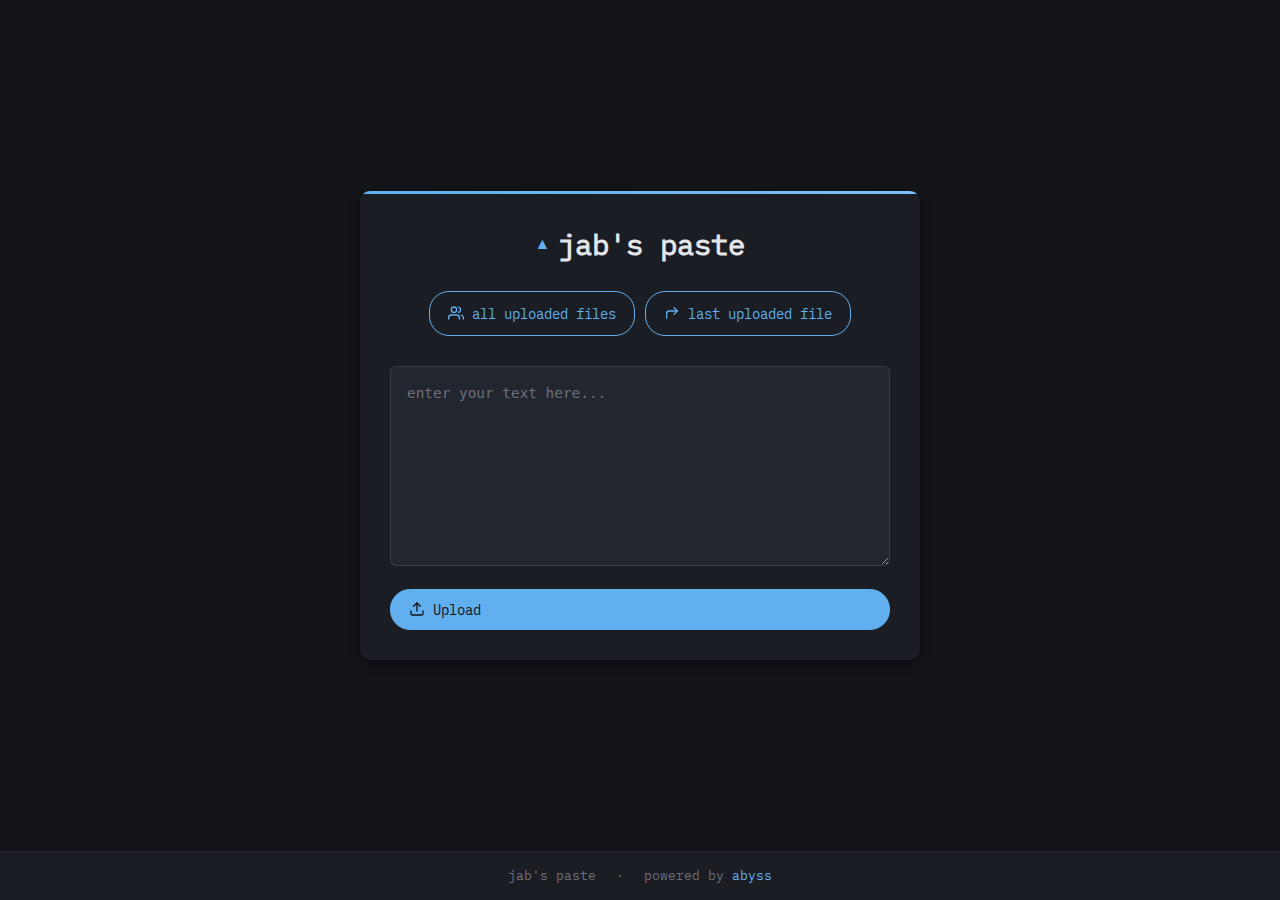
<file: static/index.html>
<!doctype html>
<html lang="en">

<head>
    <meta charset="UTF-8" />
    <meta name="viewport" content="width=device-width, initial-scale=1.0" />
    <meta name="description" content="jab's paste - minimalist file and text sharing" />
    <title>jab's paste</title>
    <link rel="apple-touch-icon" sizes="180x180" href="/apple-touch-icon.png" />
    <link rel="icon" type="image/png" sizes="32x32" href="/favicon-32x32.png" />
    <link rel="icon" type="image/png" sizes="16x16" href="/favicon-16x16.png" />
    <link rel="manifest" href="/site.webmanifest" />
    <style>
        @font-face {
            font-family: Lilex;
            src: url(./fonts/Lilex-Regular.ttf) format("truetype");
        }

        :root {
            --bg-primary: #121418;
            --bg-secondary: #1a1d23;
            --bg-tertiary: #22262f;
            --accent: #61afef;
            --accent-hover: #7bc0fb;
            --text-primary: #e3e5e8;
            --text-secondary: #a0a3a9;
            --text-muted: #6c707a;
            --border-radius: 6px;
            --shadow: 0 4px 12px rgba(0, 0, 0, 0.3);
        }

        * {
            box-sizing: border-box;
            margin: 0;
            padding: 0;
        }

        body {
            font-family:
                Lilex, BlinkMacSystemFont, "Segoe UI", Roboto, Oxygen, Ubuntu,
                Cantarell, "Open Sans", "Helvetica Neue", Lilex, sans-serif;
            background-color: var(--bg-primary);
            color: var(--text-primary);
            display: flex;
            flex-direction: column;
            min-height: 100vh;
            margin: 0;
            padding: 0;
            line-height: 1.6;
        }

        header {
            background-color: var(--bg-secondary);
            text-align: center;
            font-size: 0.9rem;
            padding: 14px 20px;
            border-bottom: 1px solid rgba(255, 255, 255, 0.05);
            display: flex;
            justify-content: space-between;
            align-items: center;
        }

        .content {
            display: flex;
            flex-direction: column;
            align-items: center;
            justify-content: center;
            padding: 40px 20px;
            flex: 1;
            max-width: 600px;
            margin: 0 auto;
            width: 100%;
        }

        .content-card {
            background-color: var(--bg-secondary);
            border-radius: 10px;
            padding: 30px;
            width: 100%;
            box-shadow: var(--shadow);
            position: relative;
            overflow: hidden;
        }

        .content-card::before {
            content: "";
            position: absolute;
            top: 0;
            left: 0;
            right: 0;
            height: 3px;
            background: linear-gradient(90deg, var(--accent), var(--accent-hover));
        }

        footer {
            background-color: var(--bg-secondary);
            border-top: 1px solid rgba(255, 255, 255, 0.05);
            color: var(--text-muted);
            font-size: 0.8rem;
            padding: 14px 20px;
            text-align: center;
        }

        h1 {
            font-size: 1.8rem;
            margin-bottom: 1.5rem;
            color: var(--text-primary);
            text-align: center;
            font-weight: 600;
            display: flex;
            align-items: center;
            justify-content: center;
            gap: 8px;
        }

        h1::before {
            content: "▲";
            color: var(--accent);
            font-size: 1rem;
        }

        .actions {
            display: flex;
            gap: 10px;
            align-items: center;
            flex-wrap: wrap;
            justify-content: center;
            width: 100%;
            margin-bottom: 30px;
        }

        .btn {
            font-family: inherit;
            padding: 10px 18px;
            background-color: transparent;
            border: 1px solid var(--accent);
            color: var(--accent);
            font-size: 0.9rem;
            cursor: pointer;
            transition: all 0.2s ease;
            border-radius: 20px;
            font-weight: 500;
            text-decoration: none;
            display: inline-flex;
            align-items: center;
            gap: 8px;
        }

        .btn:hover {
            background-color: rgba(97, 175, 239, 0.1);
            transform: translateY(-1px);
        }

        .btn-primary {
            background-color: var(--accent);
            color: var(--bg-primary);
        }

        .btn-primary:hover {
            background-color: var(--accent-hover);
        }

        .upload-form {
            display: flex;
            flex-direction: column;
            width: 100%;
            gap: 15px;
        }

        .textarea-container {
            position: relative;
            width: 100%;
        }

        textarea {
            background-color: var(--bg-tertiary);
            color: var(--text-primary);
            border: 1px solid rgba(255, 255, 255, 0.1);
            padding: 16px;
            width: 100%;
            height: 200px;
            border-radius: var(--border-radius);
            resize: vertical;
            font-family: "JetBrains Mono", "Fira Code", "Cascadia Code", monospace;
            font-size: 0.9rem;
            line-height: 1.5;
            transition: border-color 0.2s ease;
        }

        textarea:focus {
            outline: none;
            border-color: var(--accent);
            box-shadow: 0 0 0 2px rgba(97, 175, 239, 0.2);
        }

        textarea::placeholder {
            color: var(--text-muted);
        }

        a {
            color: var(--accent);
            text-decoration: none;
            transition: color 0.2s ease;
        }

        a:hover {
            color: var(--accent-hover);
        }

        nav {
            display: flex;
            align-items: center;
            gap: 20px;
        }

        nav a {
            font-weight: 600;
            position: relative;
        }

        nav a::after {
            content: "";
            position: absolute;
            width: 0;
            height: 2px;
            bottom: -4px;
            left: 0;
            background-color: var(--accent);
            transition: width 0.2s ease;
        }

        nav a:hover::after {
            width: 100%;
        }

        .logo {
            font-weight: 700;
            letter-spacing: 0.5px;
            display: flex;
            align-items: center;
            gap: 6px;
        }

        .logo::before {
            content: "▲";
            color: var(--accent);
            font-size: 0.8rem;
        }

        .footer-links {
            display: flex;
            justify-content: center;
            gap: 20px;
        }

        .dropzone {
            border: 2px dashed rgba(97, 175, 239, 0.3);
            border-radius: var(--border-radius);
            padding: 30px 20px;
            text-align: center;
            color: var(--text-secondary);
            cursor: pointer;
            transition: all 0.2s ease;
            margin-bottom: 20px;
        }

        .dropzone:hover {
            border-color: var(--accent);
            background-color: rgba(97, 175, 239, 0.05);
        }

        .dropzone-icon {
            font-size: 2rem;
            color: var(--accent);
            margin-bottom: 10px;
        }

        .file-input {
            display: none;
        }

        .or-divider {
            display: flex;
            align-items: center;
            color: var(--text-muted);
            font-size: 0.9rem;
            margin: 15px 0;
            width: 100%;
        }

        .or-divider::before,
        .or-divider::after {
            content: "";
            flex: 1;
            height: 1px;
            background-color: rgba(255, 255, 255, 0.1);
        }

        .or-divider::before {
            margin-right: 15px;
        }

        .or-divider::after {
            margin-left: 15px;
        }

        @media (max-width: 600px) {
            .content {
                padding: 20px 15px;
            }

            .content-card {
                padding: 20px;
            }

            h1 {
                font-size: 1.5rem;
            }

            .actions {
                flex-direction: column;
                gap: 8px;
            }

            .btn {
                width: 100%;
                justify-content: center;
            }

            .dropzone {
                padding: 20px 15px;
            }
        }
    </style>
</head>

<body>
    <div class="content">
        <div class="content-card">
            <h1>jab's paste</h1>

            <div class="actions">
                <a href="/tree" class="btn">
                    <svg xmlns="http://www.w3.org/2000/svg" width="16" height="16" viewBox="0 0 24 24" fill="none"
                        stroke="currentColor" stroke-width="2" stroke-linecap="round" stroke-linejoin="round">
                        <path d="M17 21v-2a4 4 0 0 0-4-4H5a4 4 0 0 0-4 4v2"></path>
                        <circle cx="9" cy="7" r="4"></circle>
                        <path d="M23 21v-2a4 4 0 0 0-3-3.87"></path>
                        <path d="M16 3.13a4 4 0 0 1 0 7.75"></path>
                    </svg>
                    all uploaded files
                </a>
                <a href="/last" class="btn">
                    <svg xmlns="http://www.w3.org/2000/svg" width="16" height="16" viewBox="0 0 24 24" fill="none"
                        stroke="currentColor" stroke-width="2" stroke-linecap="round" stroke-linejoin="round">
                        <polyline points="15 14 20 9 15 4"></polyline>
                        <path d="M4 20v-7a4 4 0 0 1 4-4h12"></path>
                    </svg>
                    last uploaded file
                </a>
            </div>

            <form action="/" method="POST" class="upload-form">
                <div class="textarea-container">
                    <textarea name="content" placeholder="enter your text here..."></textarea>
                </div>
                <button type="submit" class="btn btn-primary">
                    <svg xmlns="http://www.w3.org/2000/svg" width="16" height="16" viewBox="0 0 24 24" fill="none"
                        stroke="currentColor" stroke-width="2" stroke-linecap="round" stroke-linejoin="round">
                        <path d="M21 15v4a2 2 0 0 1-2 2H5a2 2 0 0 1-2-2v-4"></path>
                        <polyline points="17 8 12 3 7 8"></polyline>
                        <line x1="12" y1="3" x2="12" y2="15"></line>
                    </svg>
                    Upload
                </button>
            </form>
        </div>
    </div>

    <footer>
        <div class="footer-links">
            <span>jab's paste</span>
            <span>&middot;</span>
            <span>powered by
                <a href="https://github.com/jabuxas/abyss" target="_blank">abyss</a>
            </span>
        </div>
    </footer>
</body>

</html>
</file>
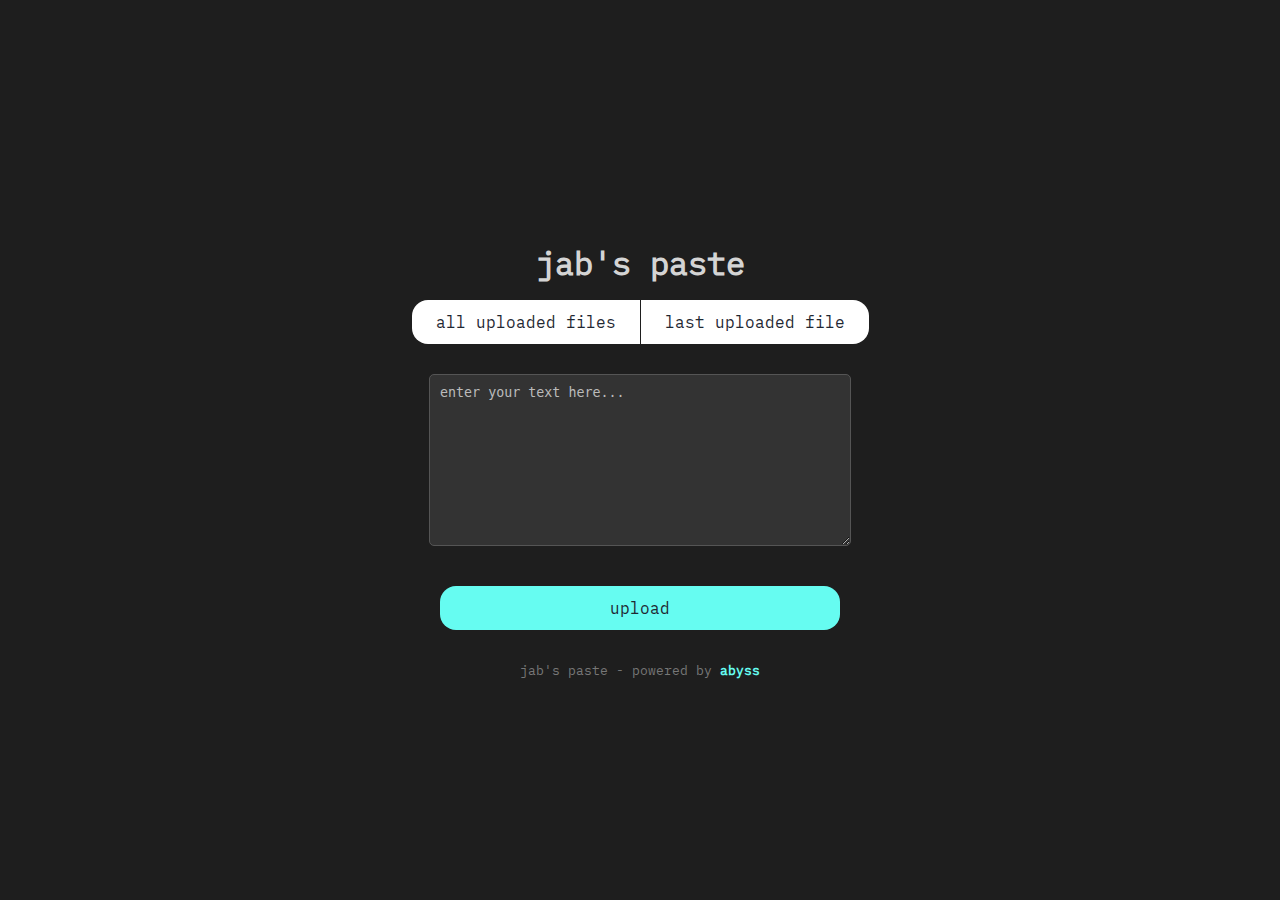
<file: static/teste.html>
<!doctype html>
<html lang="en">

<head>
    <meta charset="UTF-8" />
    <meta name="viewport" content="width=device-width, initial-scale=1.0" />
    <meta name="description" content="jabuxas' web paste server" />
    <title>jab's paste</title>
    <link rel="stylesheet" type="text/css" href="style.css?version=1" />
    <link rel="apple-touch-icon" sizes="180x180" href="/apple-touch-icon.png" />
    <link rel="icon" type="image/png" sizes="32x32" href="/favicon-32x32.png" />
    <link rel="icon" type="image/png" sizes="16x16" href="/favicon-16x16.png" />
    <link rel="manifest" href="/site.webmanifest" />
</head>

<body>
    <h1>jab's paste</h1>
    <div>
        <a href="/tree">
            <button>all uploaded files</button>
        </a>
        <a href="/last">
            <button>last uploaded file</button>
        </a>
    </div>

    <form action="/" method="POST">
        <textarea name="content" placeholder="enter your text here..."></textarea><br />
        <button type="submit">upload</button>
    </form>
    <footer>
        jab's paste - powered by
        <a href="https://github.com/jabuxas/abyss" target="_blank">abyss</a>
    </footer>
</body>

</html>
</file>
<file: static/style.css>
@font-face {
    font-family: Lilex;
    src: url(./fonts/Lilex-Regular.ttf) format("truetype");
}

body {
    font-family: Lilex, sans-serif;
    background-color: #1e1e1e;
    color: #d4d4d4;
    display: flex;
    flex-direction: column;
    align-items: center;
    justify-content: center;
    min-height: 100vh;
    margin: 0;
    padding: 1rem;
    box-sizing: border-box;
}

h1 {
    font-size: 2rem;
    margin-bottom: 1rem;
    text-align: center;
}

button {
    font-family: Lilex, sans-serif;
    padding: 0.75rem 1.5rem;
    background-color: #66fcf1;
    border: none;
    color: #1f2833;
    font-size: 1rem;
    cursor: pointer;
    transition: background-color 0.3s;
}

button:hover {
    background-color: #45a29e;
}

footer {
    position: relative;
    margin-top: 2rem;
    font-size: 0.8rem;
    color: #777;
    text-align: center;
}

footer a {
    color: #66fcf1;
    text-decoration: none;
    font-weight: bold;
}

div {
    display: flex;
    gap: 1px;
    align-items: center;
    flex-wrap: wrap;
    justify-content: center;
    max-width: 100%;
    border-radius: 1rem;
    overflow: hidden;
}

form {
    display: flex;
    flex-direction: column;
    align-items: center;
    margin-top: 30px;
    gap: 10px;
    width: 100%;
    max-width: 400px;
}

textarea {
    background-color: #333;
    color: #fff;
    border: 1px solid #555;
    padding: 10px;
    width: 100%;
    max-width: 400px;
    height: 150px;
    border-radius: 5px;
    resize: vertical;
}

textarea::placeholder {
    color: #bbb;
}

button {
    border-radius: 0;
    background-color: white;
}

button:hover {
    background-color: #66fcf1;
}

button[type="submit"] {
    border-radius: 1rem;
    background-color: #66fcf1;
    width: 100%;
}

button[type="submit"]:hover {
    background-color: #55bbbe;
}

@media (max-width: 600px) {
    h1 {
        font-size: 1.5rem;
    }

    button {
        padding: 0.5rem 1rem;
        font-size: 0.9rem;
        margin: 0.2rem 0;
        background-color: #66fcf1;
    }

    textarea {
        height: 120px;
    }

    div {
        flex-direction: column;
    }

    button {
        width: 100%;
        border-radius: 0;
    }

    button:first-child {
        border-top-left-radius: 1rem;
        border-top-right-radius: 1rem;
    }

    button:last-child {
        border-bottom-left-radius: 1rem;
        border-bottom-right-radius: 1rem;
    }
}
</file>
